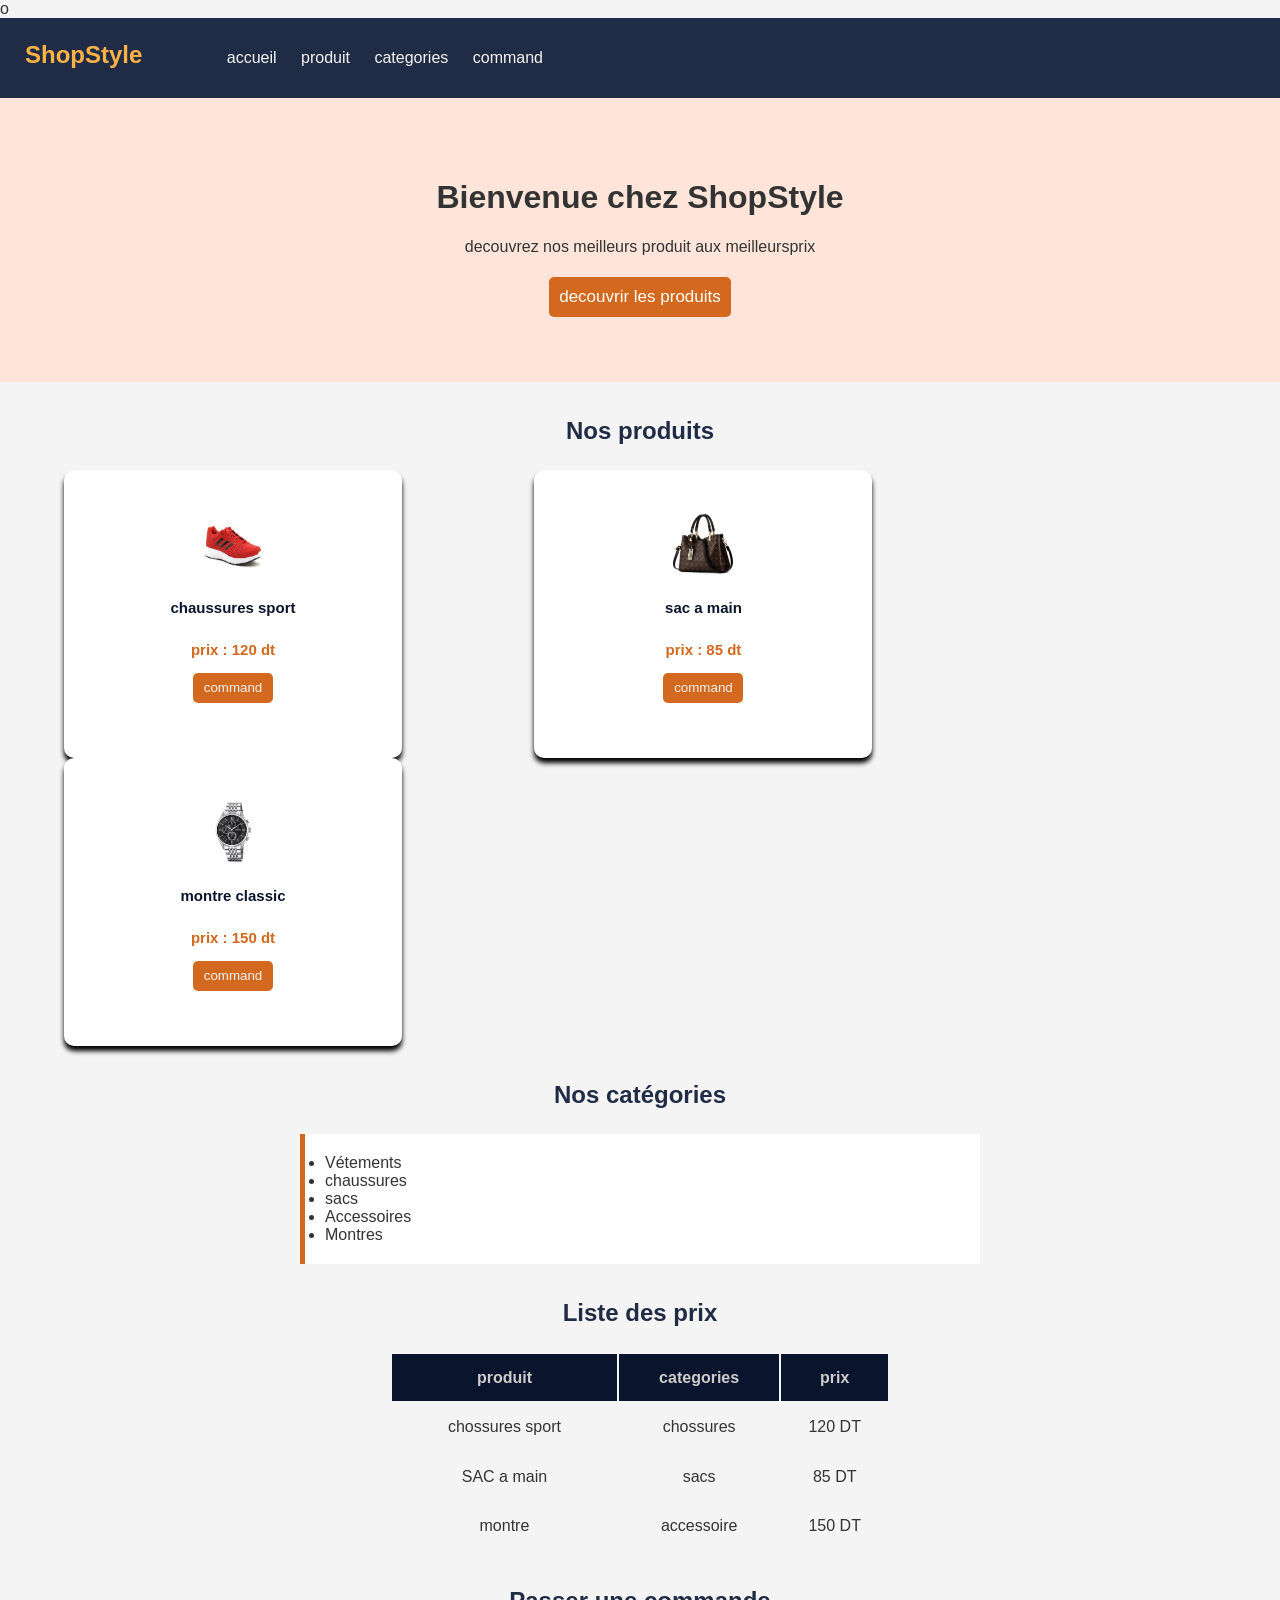
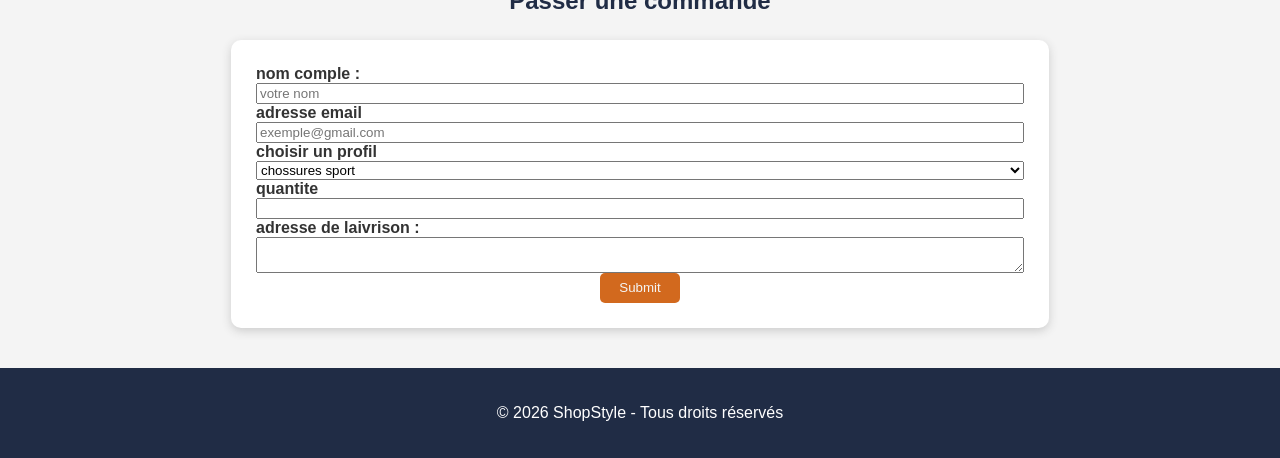
<file: index.html>
o<!DOCTYPE html>
<html lang="fr">
<head>
    <meta charset="UTF-8">
    <meta name="viewport" content="width=device-width, initial-scale=1.0">
    <title>ShopStyle - Boutique en ligne</title>
    <link rel="stylesheet" href="style.css">
</head>
<body>

    <!-- Navigation -->
    <nav>
        <h2 class="logo">ShopStyle</h2>
        <ul id="block" >
            <li  class="ligne"><a href=""></a>accueil</a></li>
            <li  class="ligne"><a href=""></a>produit</a></li>
            <li  class="ligne"><a href=""></a>categories</a></li>
            <li  class="ligne"><a href=""></a> command</a></li>
        </ul>
       
    </nav>

    <!-- Accueil -->
    <header id="accueil">
       <h1>Bienvenue chez ShopStyle</h1>
       <p>decouvrez nos meilleurs produit aux meilleursprix</p>
       <input id="btn" type="button" value="decouvrir les produits">
    </header>

    <!-- Produits -->
    <section id="produits">
        <h2 class="titre">Nos produits</h2>
         <div id="div1">
            <img src="chaussures.jpg" alt="">
            <h5 class="nom">chaussures sport  </h5>
            <p class="prix">prix : 120 dt </p>
            <input class="cmd" type="button" value="command">
         </div>
         <div id="div2">
            <img src="sac.jpg" alt="">
            <h5 class="nom">sac a main </h5>
            <p class="prix">prix : 85 dt </p>
            <input class="cmd" type="button" value="command">
         </div>
         <div id="div3">
            <img src="montre.jpg" alt="">
            <h5 class="nom">montre classic   </h5>
            <p class="prix">prix : 150 dt </p>
            <input class="cmd" type="button" value="command">
         </div>
        
    </section>

    <!-- Catégories -->
    <section id="categories">
        <h2 class="titre">Nos catégories</h2>
        <div id="cat">
        <ul id="list">
            <li>Vétements</li>
            <li>chaussures </li>
            <li>sacs</li>
            <li>Accessoires</li>
            <li>Montres</li>
        </ul>
        </div>
    </section>

    <!-- Tableau -->
    <section id="tableau">
        <h2 class="titre">Liste des prix</h2>
        <table>
            <tr>
                <th>produit</th>
                <th>categories</th>
                <th>prix</th>
            </tr>
            <tr>
                <td>chossures sport </td>
                <td>chossures </td>
                <td> 120 DT </td>
            </tr>
            <tr>
                <td>SAC a main  </td>
                <td>sacs </td>
                <td> 85 DT </td>
            </tr>
            <tr>
                <td> montre </td>
                <td> accessoire  </td>
                <td> 150 DT </td>
            </tr>
        </table>
      
    </section>

    <!-- Formulaire -->
    <section id="commande">
        <h2 class="titre">Passer une commande</h2>
        <form action="">
            <label for="">nom comple :</label><br>
            <input type="text" placeholder="votre nom " class="bb"><br>
            <label for="">adresse email</label><br>
            <input type="email" name="" id="" class="bb" placeholder="exemple@gmail.com"><br>
            <label for="">choisir un profil </label><br>
            <select name="" id="" class="bb" ><br>
                <option value="">chossures sport</option>
                <option value="">monte</option>
                <option value="">sacs</option>
            </select>
            <label for="">quantite</label><br>
            <input type="number" name="" id="" class="bb" ><br>
            <label for="">adresse de laivrison :</label> <br>
            <textarea name="" id="" class="bb" ></textarea> <br>
            <input type="submit" id="bt" class="cmd">
        </form>
       
    </section>

    <!-- Pied de page -->
    <footer>
        <p>&copy; 2026 ShopStyle - Tous droits réservés</p>
    </footer>

</body>
</html>
</file>
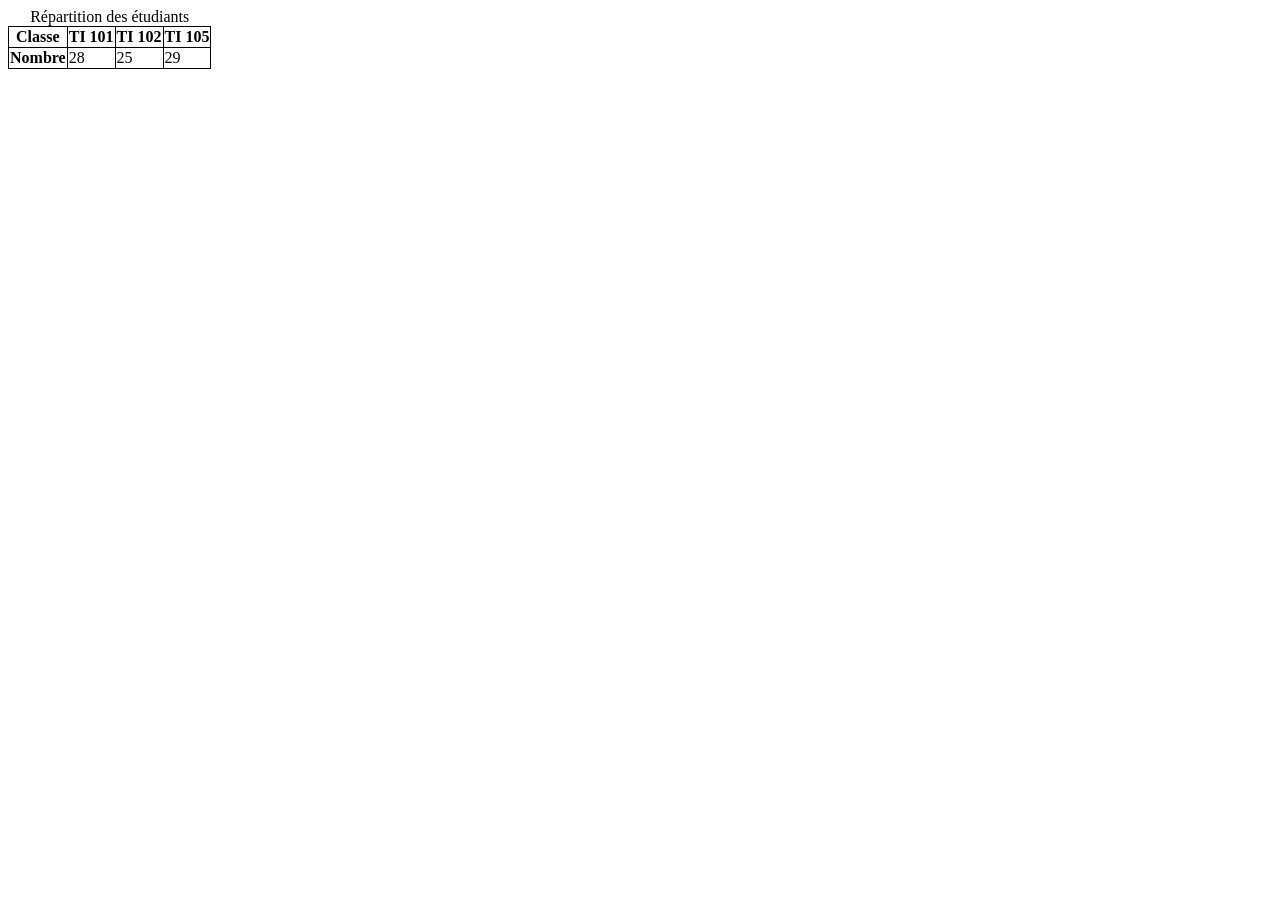
<file: EX1.html>
<!DOCTYPE html>
<html>
<head>
    <meta charset="utf-8" />
    <title>Exercice 1</title>
    <style>
        table, th, td {
            border: 1px solid black;
            border-collapse: collapse;
        }
        /* Essais question 4 :
           border: 1px dotted red;  border: 2px dashed blue;  border: 2px hidden green; */
    </style>
</head>
<body>
    <table>
        <caption> Répartition des étudiants</caption>
        <tr>
            <th> Classe </th> <th> TI 101 </th> <th> TI 102 </th> <th> TI 105 </th>
        </tr>
        <tr>
            <th> Nombre </th> <td> 28 </td> <td> 25 </td> <td> 29 </td>
        </tr>
    </table>
</body>
</html>
</file>
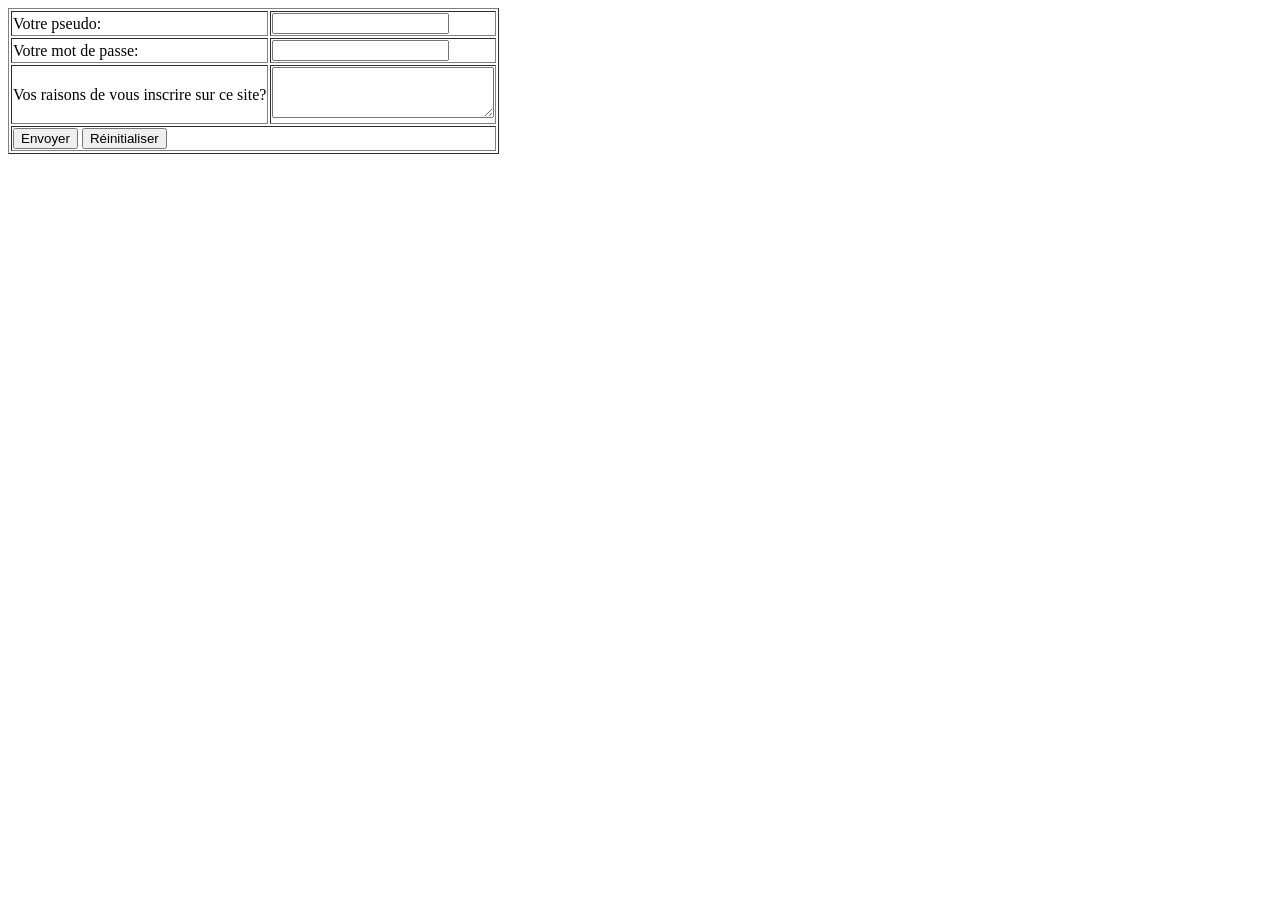
<file: ex1.html>
<!DOCTYPE html>
<html>
<head>
    <meta charset="utf-8" />
    <title>Inscription</title>
</head>
<body>
    <form action="traitement.php" method="post">
        <table border="1">
            <tr>
                <td><label for="pseudo">Votre pseudo:</label></td>
                <td><input type="text" id="pseudo" name="pseudo" /></td>
            </tr>
            <tr>
                <td><label for="mdp">Votre mot de passe:</label></td>
                <td><input type="password" id="mdp" name="mdp" /></td>
            </tr>
            <tr>
                <td><label for="raisons">Vos raisons de vous inscrire sur ce site?</label></td>
                <td><textarea id="raisons" name="raisons" cols="25" rows="3"></textarea></td>
            </tr>
            <tr>
                <td colspan="2">
                    <input type="submit" value="Envoyer" />
                    <input type="reset" value="Réinitialiser" />
                </td>
            </tr>
        </table>
    </form>
</body>
</html>
</file>
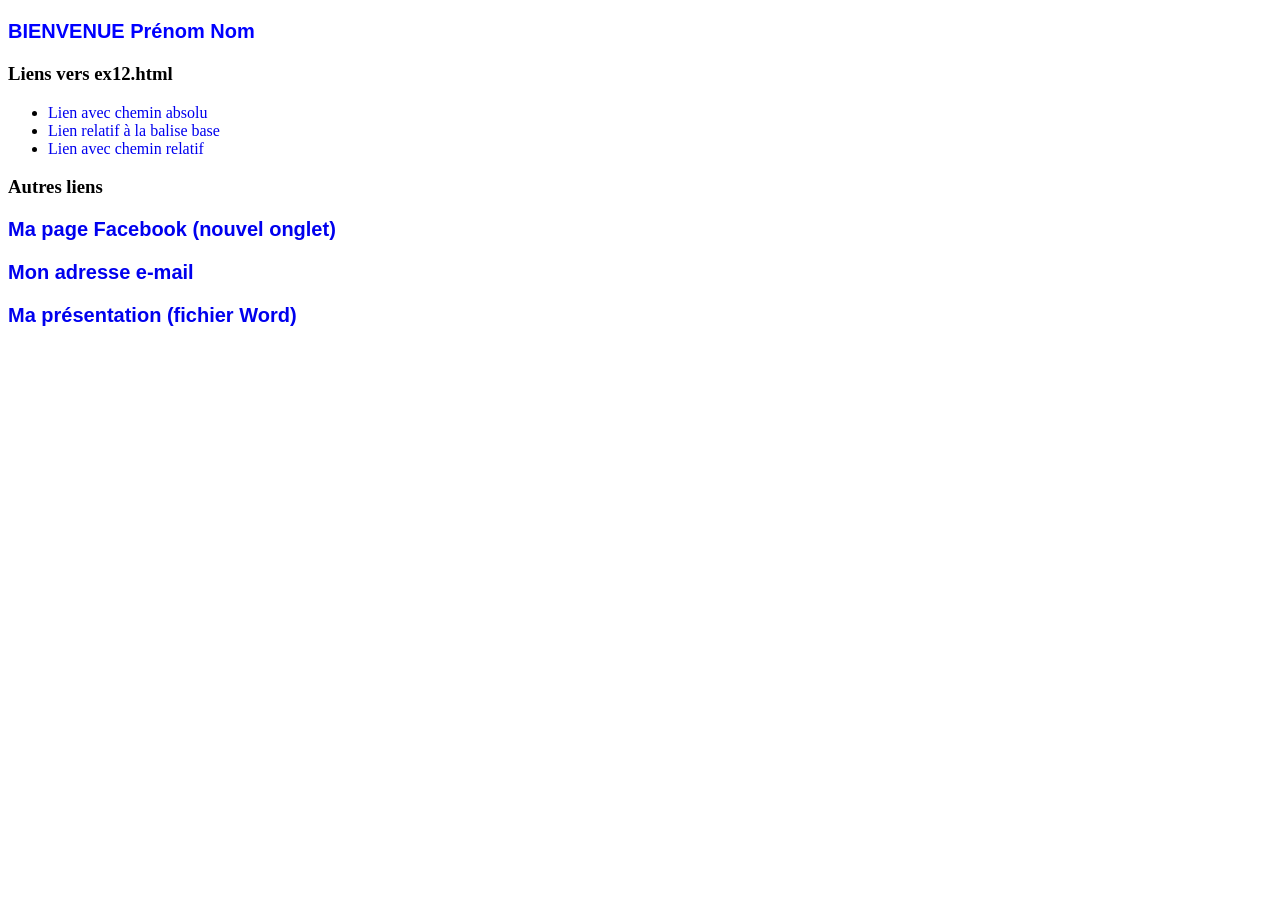
<file: ex11.html>
<!DOCTYPE html>
<html>
<head>
<meta charset="utf-8"/>
<title>ex11</title>

<base href="http://localhost/exercice1/" />
<style>
    p{ font-family: Arial; font-weight: bold; font-size: 20px; color: blue; }
    a { text-decoration: none; }
</style>
</head>
<body>
    <p>BIENVENUE Prénom Nom</p>

    <h3>Liens vers ex12.html</h3>
    <ul>
        <li><a href="file:///C:/NomPrenom/TP2/exercice1/ex12.html">Lien avec chemin absolu</a></li>
        <li><a href="ex12.html">Lien relatif à la balise base</a></li>
        <li><a href="./ex12.html" >Lien avec chemin relatif</a></li>
    </ul>

    <h3>Autres liens</h3>
    <p><a href="https://www.facebook.com/" target="_blank">Ma page Facebook (nouvel onglet)</a></p>
    <p><a href="mailto:mohamedaminehchaichi07@gmail.com">Mon adresse e-mail</a></p>
    <p><a href="presentation.docx">Ma présentation (fichier Word)</a></p>
</body>
</html>
</file>
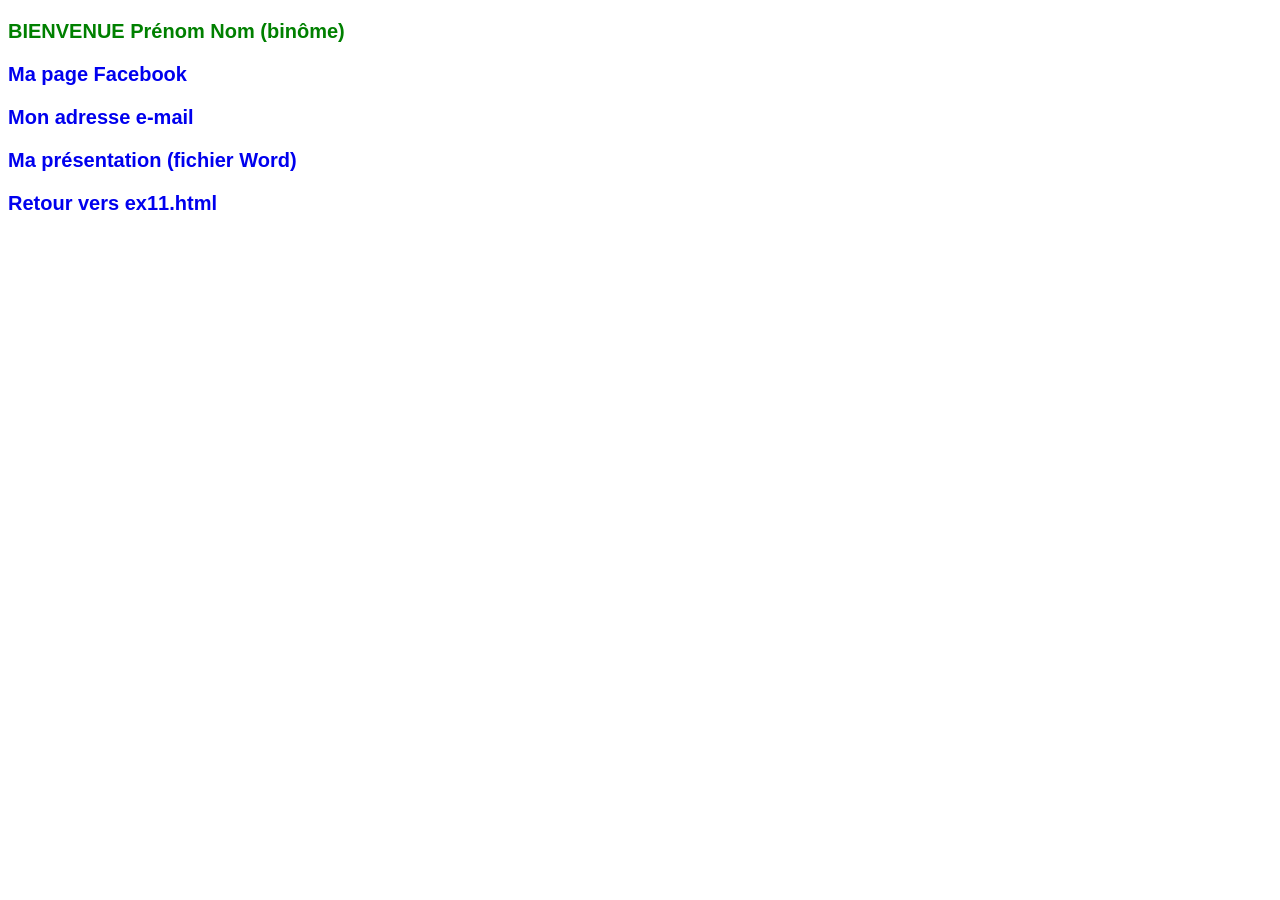
<file: ex12.html>
<!DOCTYPE html>
<html>
<head>
<meta charset="utf-8"/>
<title>ex12</title>
<style>
    p { font-family: Arial; font-weight: bold; font-size: 20px; color: green; }
    a { text-decoration: none; }
</style>
</head>
<body>
    <p>BIENVENUE Prénom Nom (binôme)</p>
    <p><a href="https://www.facebook.com/" target="_blank">Ma page Facebook</a></p>
    <p><a href="mailto:binome@example.com">Mon adresse e-mail</a></p>
    <p><a href="presentation.docx">Ma présentation (fichier Word)</a></p>
    <p><a href="ex11.html">Retour vers ex11.html</a></p>
</body>
</html>
</file>
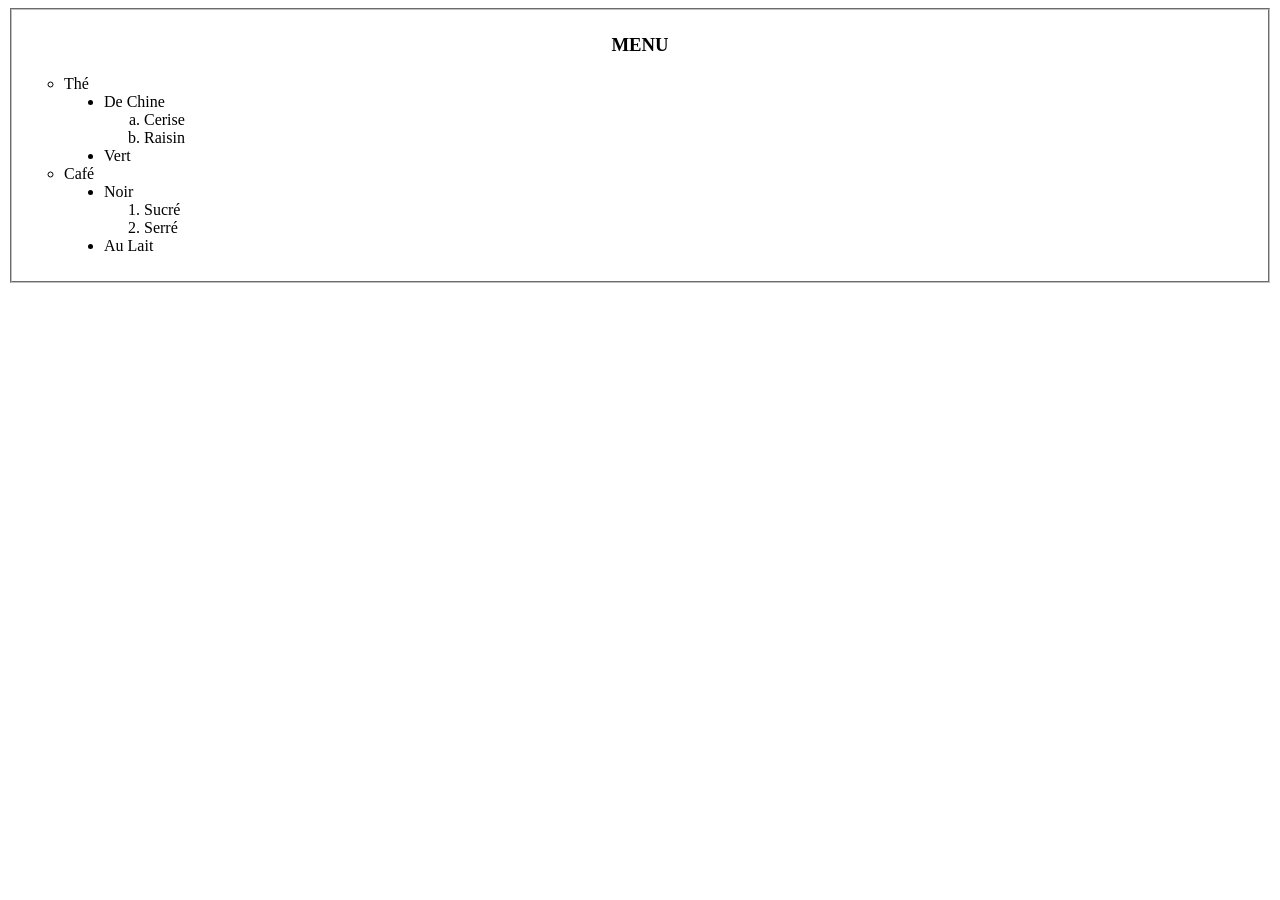
<file: EX2.html>
<!DOCTYPE html>
<html>
<head>
<meta charset="utf-8"/>
<title>Menu</title>
<style>
    h3 { text-align: center; }
    ul.niv1 { list-style-type: circle; }
    ul.niv2 { list-style-type: disc; }
    ol.niv3a { list-style-type: lower-alpha; }
    ol.niv3b { list-style-type: decimal; }
</style>
</head>
<body>
<fieldset>
    <h3>MENU</h3>
    <ul class="niv1">
        <li>Thé
            <ul class="niv2">
                <li>De Chine
                    <ol class="niv3a">
                        <li>Cerise</li>
                        <li>Raisin</li>
                    </ol>
                </li>
                <li>Vert</li>
            </ul>
        </li>
        <li>Café
            <ul class="niv2">
                <li>Noir
                    <ol class="niv3b">
                        <li>Sucré</li>
                        <li>Serré</li>
                    </ol>
                </li>
                <li>Au Lait</li>
            </ul>
        </li>
    </ul>
</fieldset>
</body>
</html>
</file>
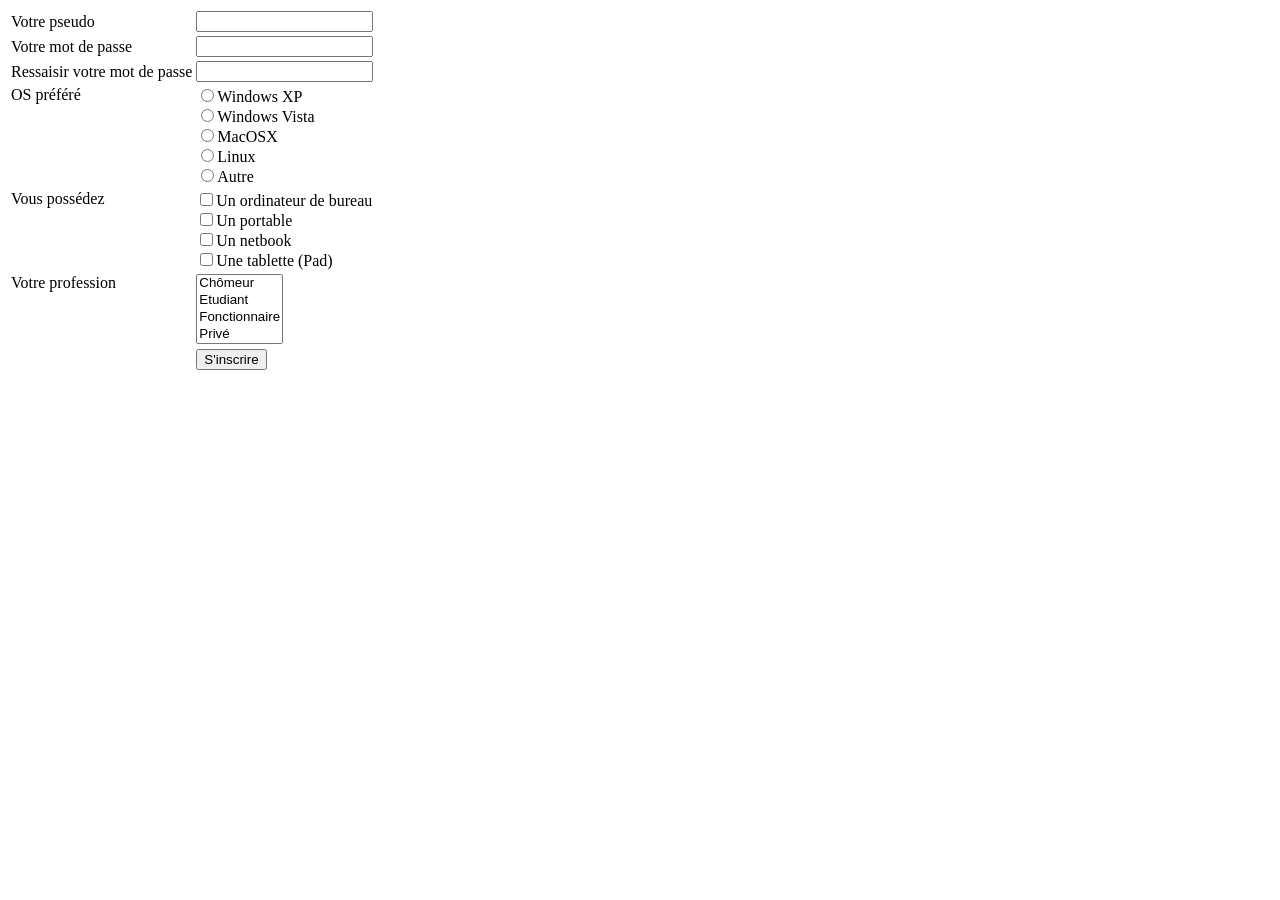
<file: ex2.html>
<!DOCTYPE html>
<html>
<head>
    <meta charset="utf-8" />
    <title>Exercice 2</title>
</head>
<body>
    <form action="traitement.php" method="post">
        <table>
            <tr>
                <td aligne="right"><label >Votre pseudo</label></td>
                <td><input type="text"  /></td>
            </tr>
            <tr>
                <td aligne="right"><label >Votre mot de passe</label></td>
                <td><input type="password" /></td>
            </tr>
            <tr>
                <td aligne="right"><label >Ressaisir votre mot de passe</label></td>
                <td><input type="password"  /></td>
            </tr>
            <tr>
                <td valign="top">OS préféré</td>
                <td>
                    <input type="radio"   /><label >Windows XP</label><br />
                    <input type="radio"   /><label>Windows Vista</label><br />
                    <input type="radio" /><label >MacOSX</label><br />
                    <input type="radio"  /><label >Linux</label><br />
                    <input type="radio"  /><label >Autre</label>
                </td>
            </tr>
            <tr>
                <td valign="top">Vous possédez</td>
                <td>
                    <input type="checkbox"    /><label >Un ordinateur de bureau</label><br />
                    <input type="checkbox"    /><label >Un portable</label><br />
                    <input type="checkbox"   /><label >Un netbook</label><br />
                    <input type="checkbox"    /><label >Une tablette (Pad)</label>
                </td>
            </tr>
            <tr>
                <td valign="top">Votre profession</td>
                <td>
                    <select name="profession" size="4">
                        <option>Chômeur</option>
                        <option>Etudiant</option>
                        <option>Fonctionnaire</option>
                        <option>Privé</option>
                        <option>Autre</option>
                    </select>
                </td>
            </tr>
            <tr>
                <td></td>
                <td><input type="submit" value="S'inscrire" /></td>
            </tr>
        </table>
    </form>
</body>
</html>
</file>
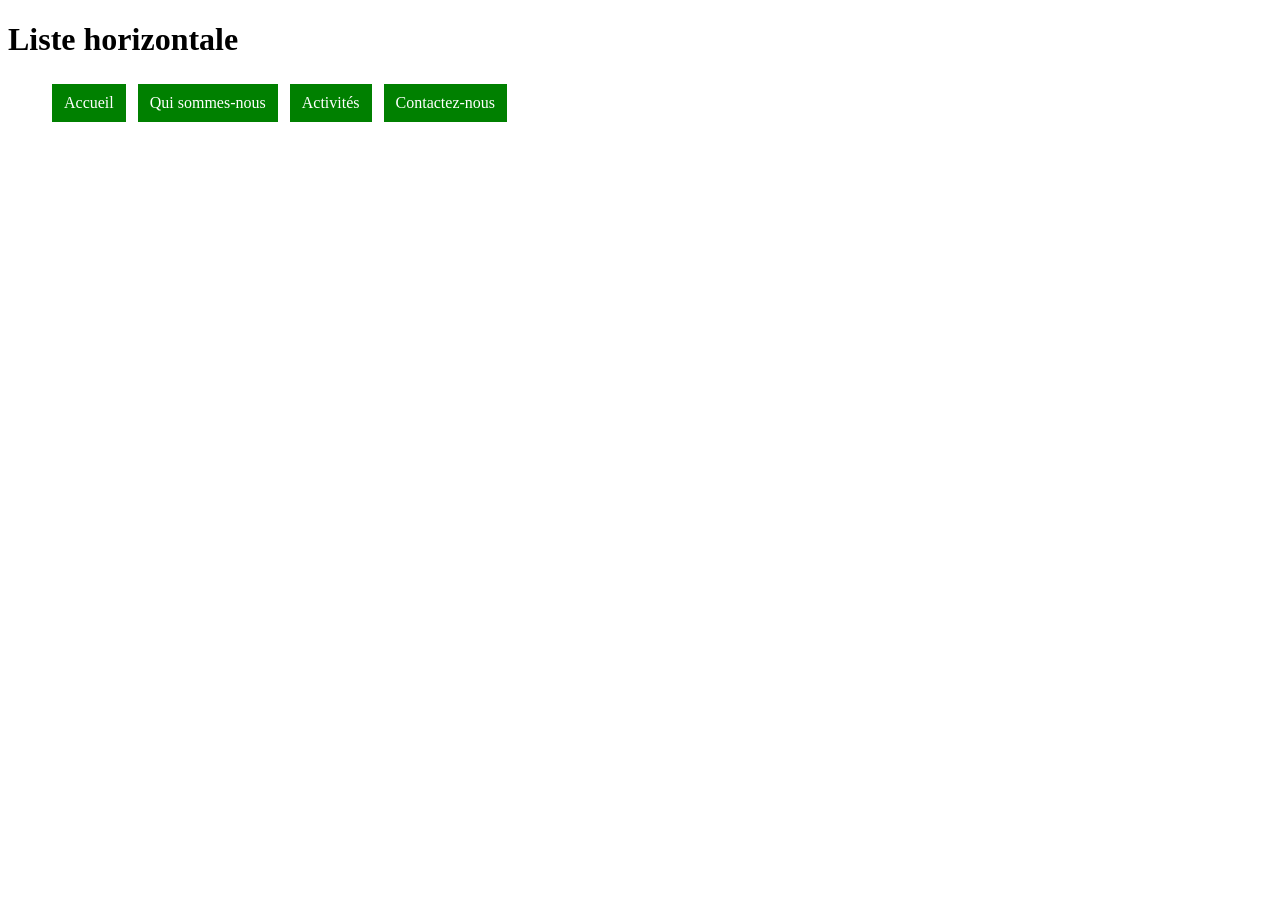
<file: EX3.html>
<!DOCTYPE html>
<html>
<head>
<meta charset="utf-8"/>
<title>Liste horizontale</title>
<style>
    ul { list-style-type: none; }
    li { display: inline-block; background-color: green; padding: 10px 12px; margin: 4px; }
    li a { color: white; text-decoration: none; }
</style>
</head>
<body>
    <h1>Liste horizontale</h1>
    <ul>
        <li><a href="EX1.html">Accueil</a></li>
        <li><a href="EX2.html">Qui sommes-nous</a></li>
        <li><a href="EX3.html">Activités</a></li>
        <li><a href="EX4.html">Contactez-nous</a></li>
    </ul>
</body>
</html>
</file>
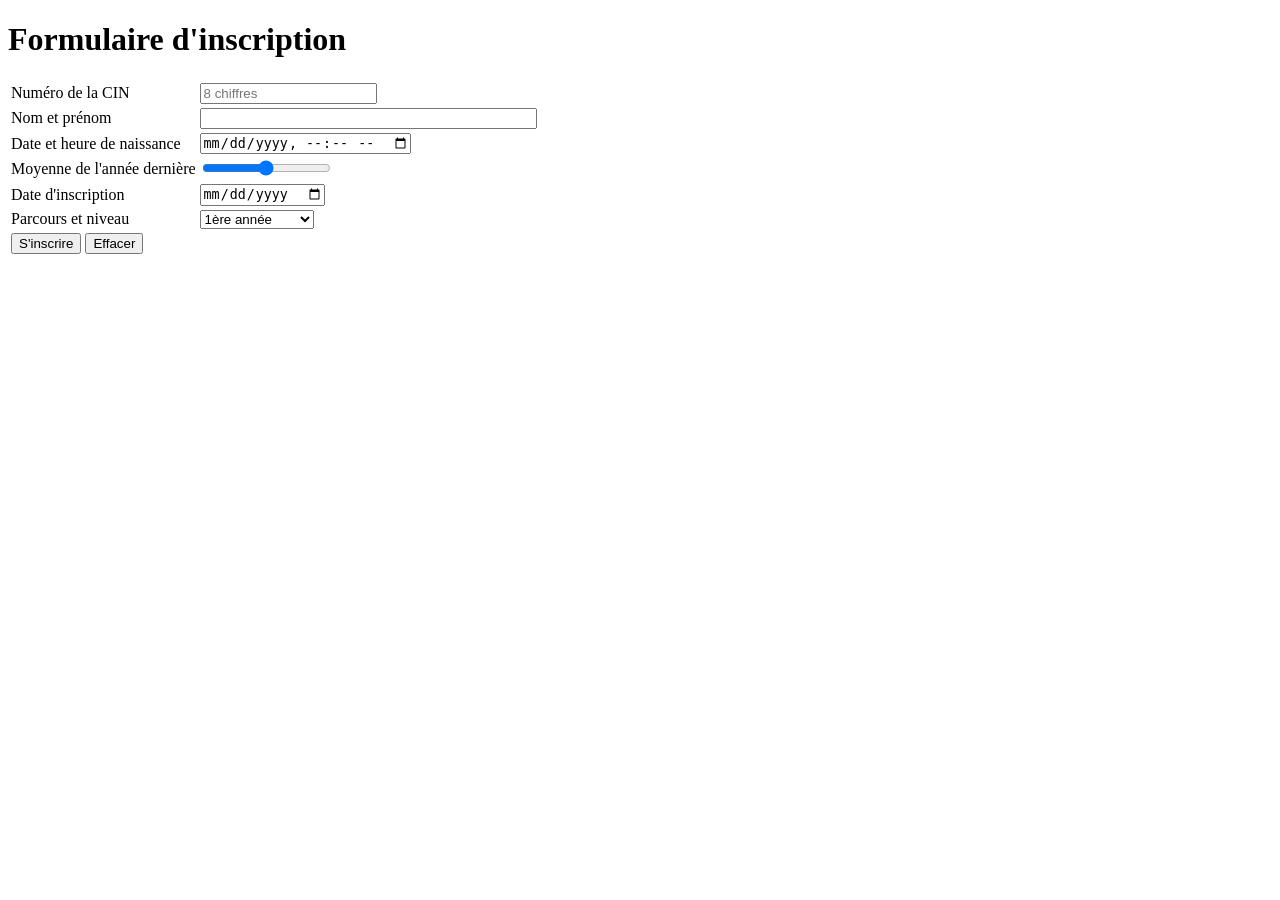
<file: ex3.html>
<!DOCTYPE html>
<html>
<head>
    <meta charset="utf-8" />
    <title>Exercice 3 - Formulaire d'inscription</title>
</head>
<body>
    <h1>Formulaire d'inscription</h1>
    <form action="traitement.php" method="post">
        <table>
            <tr>
                <td><label >Numéro de la CIN</label></td>
                <td><input type="text" pattern="[0-9]{8}" maxlength="8" minlength="8" inputmode="numeric" placeholder="8 chiffres" required /></td>
            </tr>
            <tr>
                <td><label >Nom et prénom</label></td>
                <td><input type="text" maxlength="40" size="40" required /></td>
            </tr>
            <tr>
                <td><label >Date et heure de naissance</label></td>
                <td><input type="datetime-local"  /></td>
            </tr>
            <tr>
                <td><label >Moyenne de l'année dernière</label></td>
                <td><input type="range"  min="0" max="20" step="0.25" value="10"  /> </td>
            </tr>
            <tr>
                <td><label >Date d'inscription</label></td>
                <td><input type="date"  /></td>
            </tr>
            <tr>
                <td><label >Parcours et niveau</label></td>
                <td>
                    <select >
                        <optgroup label="TC">
                            <option >1ère année</option>
                        </optgroup>
                        <optgroup label="SEM">
                            <option >2ième année</option>
                            <option >3ième année</option>
                        </optgroup>
                        <optgroup label="DSI">
                            <option >2ième année</option>
                            <option>3ième année</option>
                        </optgroup>
                        <optgroup label="RSI">
                            <option >2ième année</option>
                            <option >3ième année</option>
                        </optgroup>
                    </select>
                </td>
            </tr>
            <tr>
                <td colspan="2">
                    <input type="submit" value="S'inscrire" />
                    <input type="reset" value="Effacer" />
                </td>
            </tr>
        </table>
    </form>
</body>
</html>
</file>
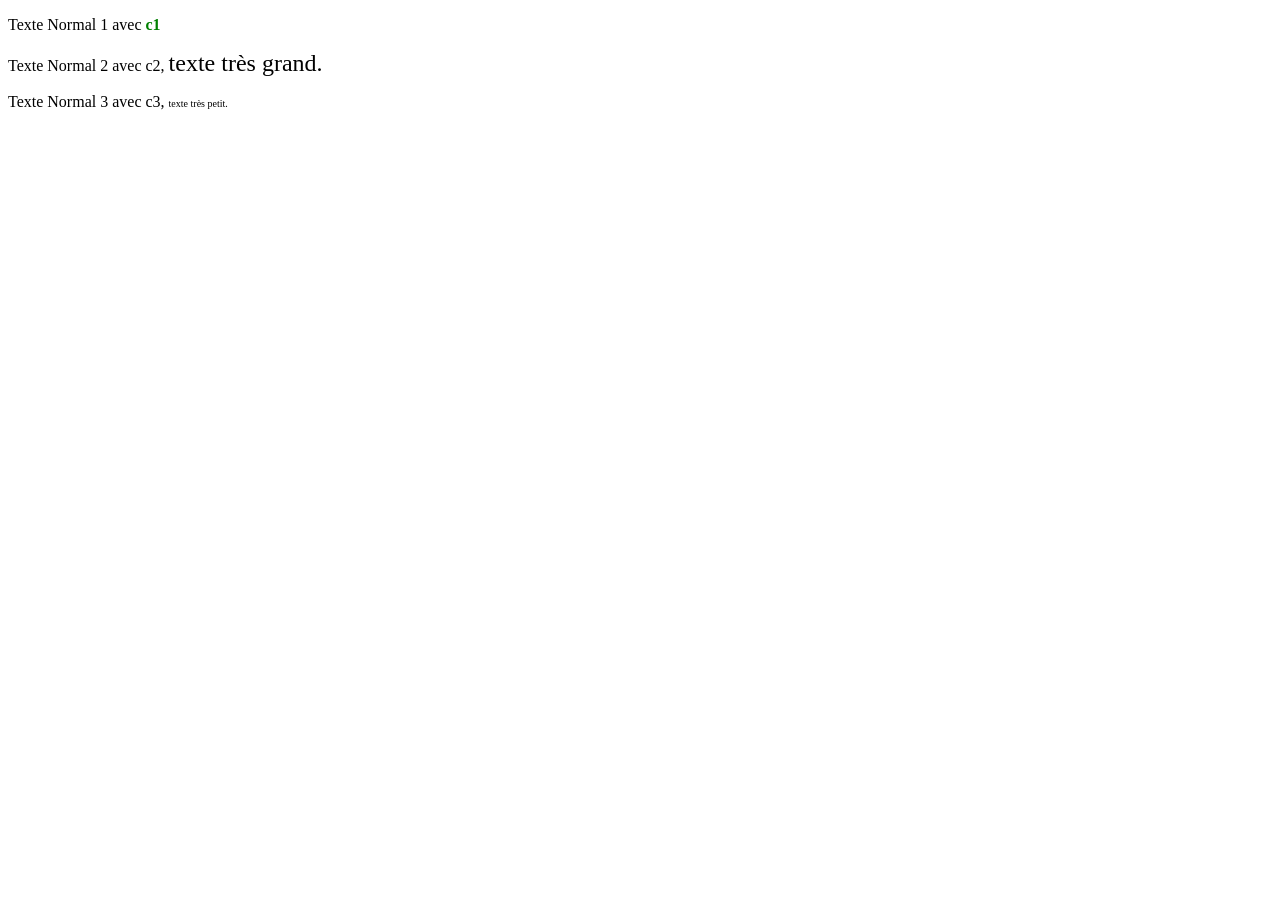
<file: EX4.html>
<!DOCTYPE html>
<html>
<head>
    <meta charset="utf-8" />
    <title>Exercice 4</title>
    <link rel="stylesheet" href="Ex4Style.css">
</head>
<body>
    <p>Texte Normal 1 avec <span class="c1">c1</span></p>
    <p>Texte Normal 2 avec c2, <span class="c2">texte très grand.</span></p>
    <p>Texte Normal 3 avec c3, <span class="c3">texte très petit.</span></p>
</body>
</html>
</file>
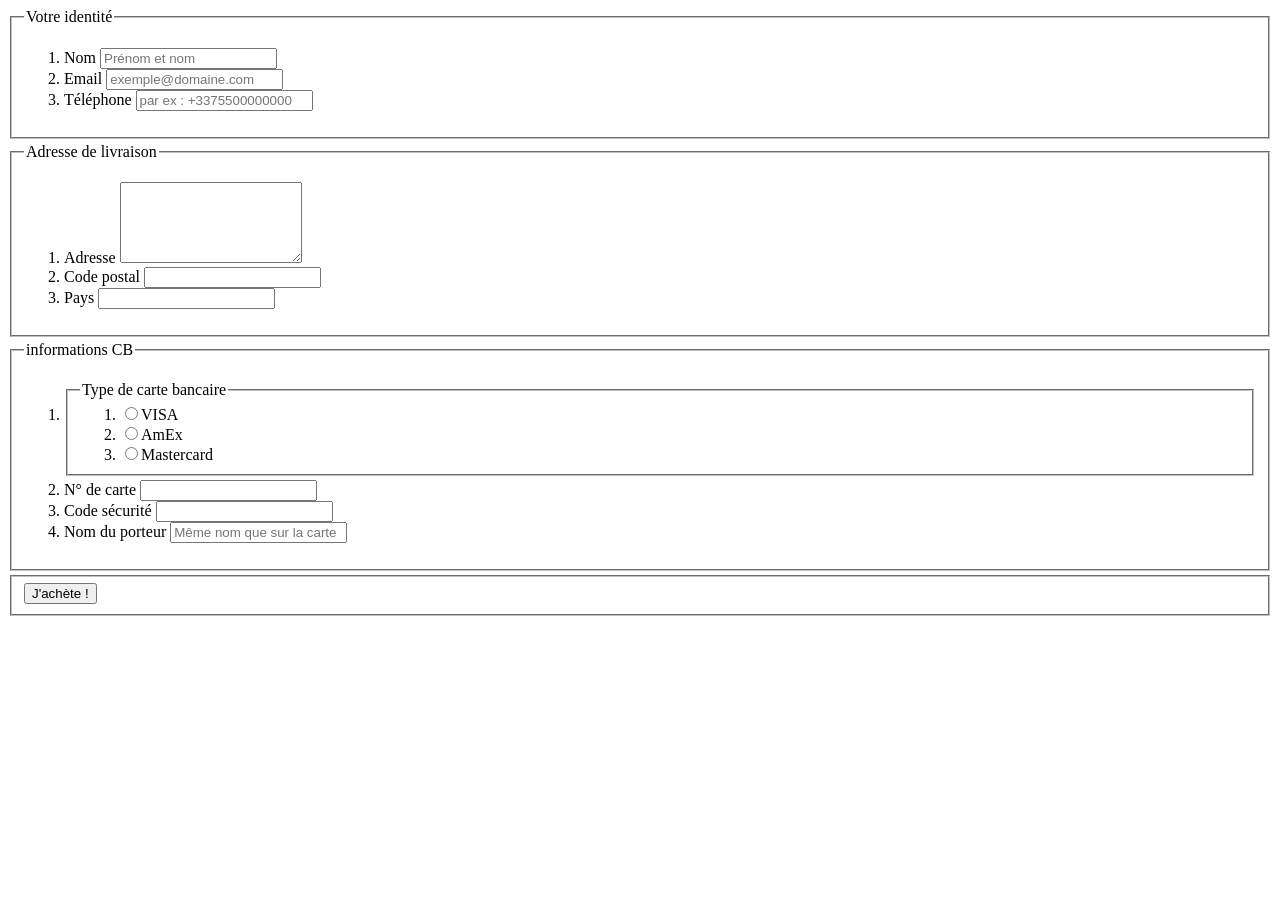
<file: ex4.html>
<!DOCTYPE html>
<html>
<head>
    <meta charset="utf-8" />
    <title>Exercice 4</title>
    <style>
        ol { list-style-type: decimal; }
        fieldset { margin-bottom: 4px; }
        td { vertical-align: bottom; }
    </style>
</head>
<body>
<form action="traitement.php" method="post">
    <fieldset>
        <legend>Votre identité</legend>
        <ol>
            <li><label >Nom</label> <input type="text"  placeholder="Prénom et nom" /></li>
            <li><label >Email</label> <input type="email"  placeholder="exemple@domaine.com" /></li>
            <li><label >Téléphone</label> <input type="tel"  placeholder="par ex : +3375500000000" /></li>
        </ol>
    </fieldset>

    <fieldset>
        <legend>Adresse de livraison</legend>
        <ol>
            <li><label >Adresse</label> <textarea   rows="5" cols="20"></textarea></li>
            <li><label >Code postal</label> <input type="text"  /></li>
            <li><label >Pays</label> <input type="text"  /></li>
        </ol>
    </fieldset>

    <fieldset>
        <legend>informations CB</legend>
        <ol>
            <li>
                <fieldset>
                    <legend>Type de carte bancaire</legend>
                    <ol>
                        <li><input type="radio" name="carte" /><label >VISA</label></li>
                        <li><input type="radio" name="carte" /><label >AmEx</label></li>
                        <li><input type="radio" name="carte"  /><label >Mastercard</label></li>
                    </ol>
                </fieldset>
            </li>
            <li><label >N° de carte</label> <input type="text"  /></li>
            <li><label >Code sécurité</label> <input type="text"  /></li>
            <li><label >Nom du porteur</label> <input type="text"  placeholder="Même nom que sur la carte" /></li>
        </ol>
    </fieldset>

    <fieldset>
        <input type="submit" value="J'achète !" />
    </fieldset>
</form>
</body>
</html>
</file>
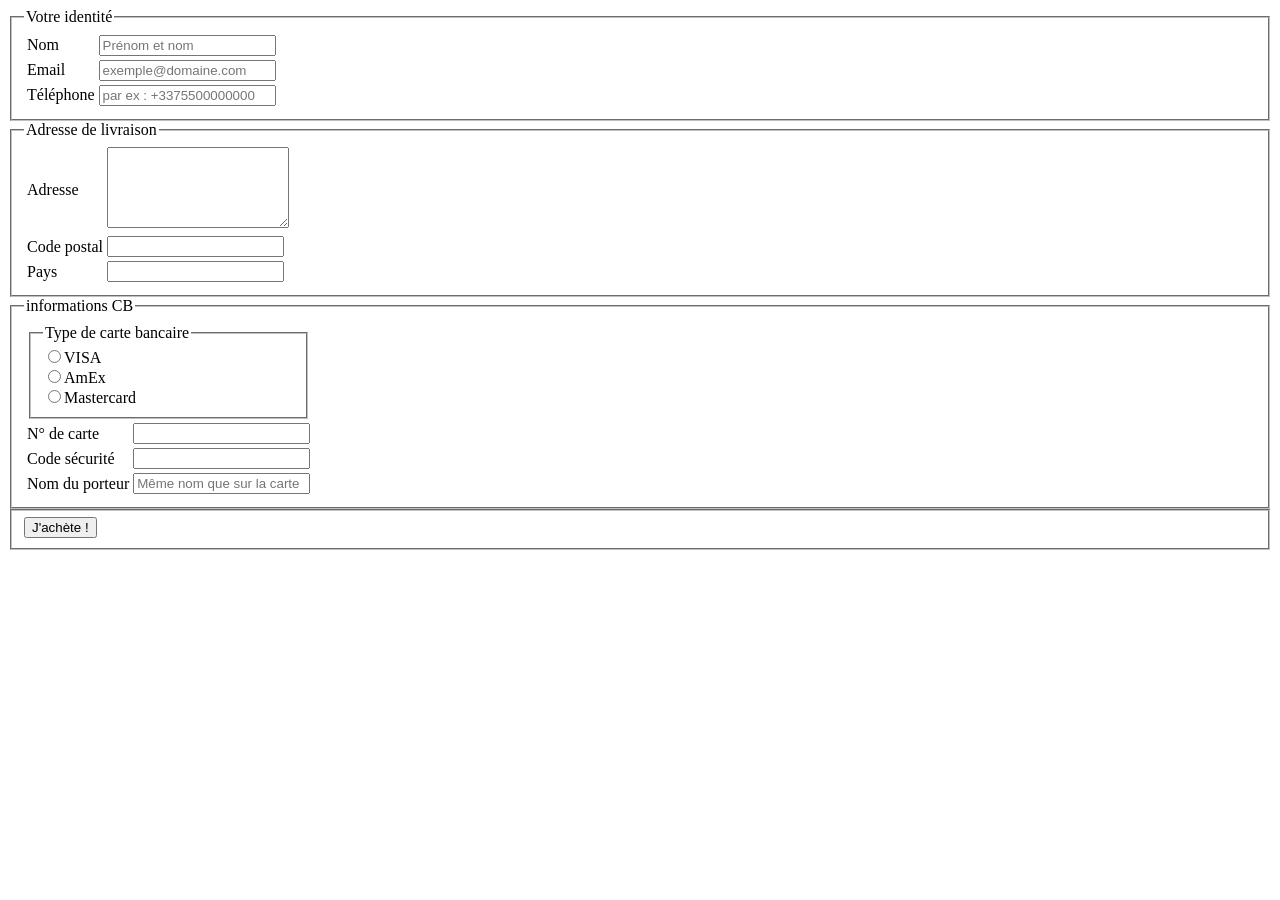
<file: ex4_tableau.html>
<!DOCTYPE html>
<html>
<head>
    <meta charset="utf-8" />
    <title>Exercice 4 - avec tableaux</title>
</head>
<body>
<form action="traitement.php" method="post">
    <fieldset>
        <legend>Votre identité</legend>
        <table>
            <tr><td><label >Nom</label></td><td><input type="text" placeholder="Prénom et nom" /></td></tr>
            <tr><td><label >Email</label></td><td><input type="email"  placeholder="exemple@domaine.com" /></td></tr>
            <tr><td><label >Téléphone</label></td><td><input type="tel"  placeholder="par ex : +3375500000000" /></td></tr>
        </table>
    </fieldset>
    <fieldset>
        <legend>Adresse de livraison</legend>
        <table>
            <tr><td><label >Adresse</label></td><td><textarea  rows="5" cols="20"></textarea></td></tr>
            <tr><td><label >Code postal</label></td><td><input type="text"  /></td></tr>
            <tr><td><label >Pays</label></td><td><input type="text"  /></td></tr>
        </table>
    </fieldset>
    <fieldset>
        <legend>informations CB</legend>
        <table>
            <tr>
                <td colspan="2">
                    <fieldset>
                        <legend>Type de carte bancaire</legend>
                        <input type="radio" name="carte" /><label >VISA</label><br />
                        <input type="radio" name="carte"  /><label >AmEx</label><br />
                        <input type="radio" name="carte"  /><label >Mastercard</label>
                    </fieldset>
                </td>
            </tr>
            <tr><td><label >N° de carte</label></td><td><input type="text" /></td></tr>
            <tr><td><label >Code sécurité</label></td><td><input type="text" /></td></tr>
            <tr><td><label >Nom du porteur</label></td><td><input type="text"  placeholder="Même nom que sur la carte" /></td></tr>
        </table>
    </fieldset>
    <fieldset><input type="submit" value="J'achète !" /></fieldset>
</form>
</body>
</html>
</file>
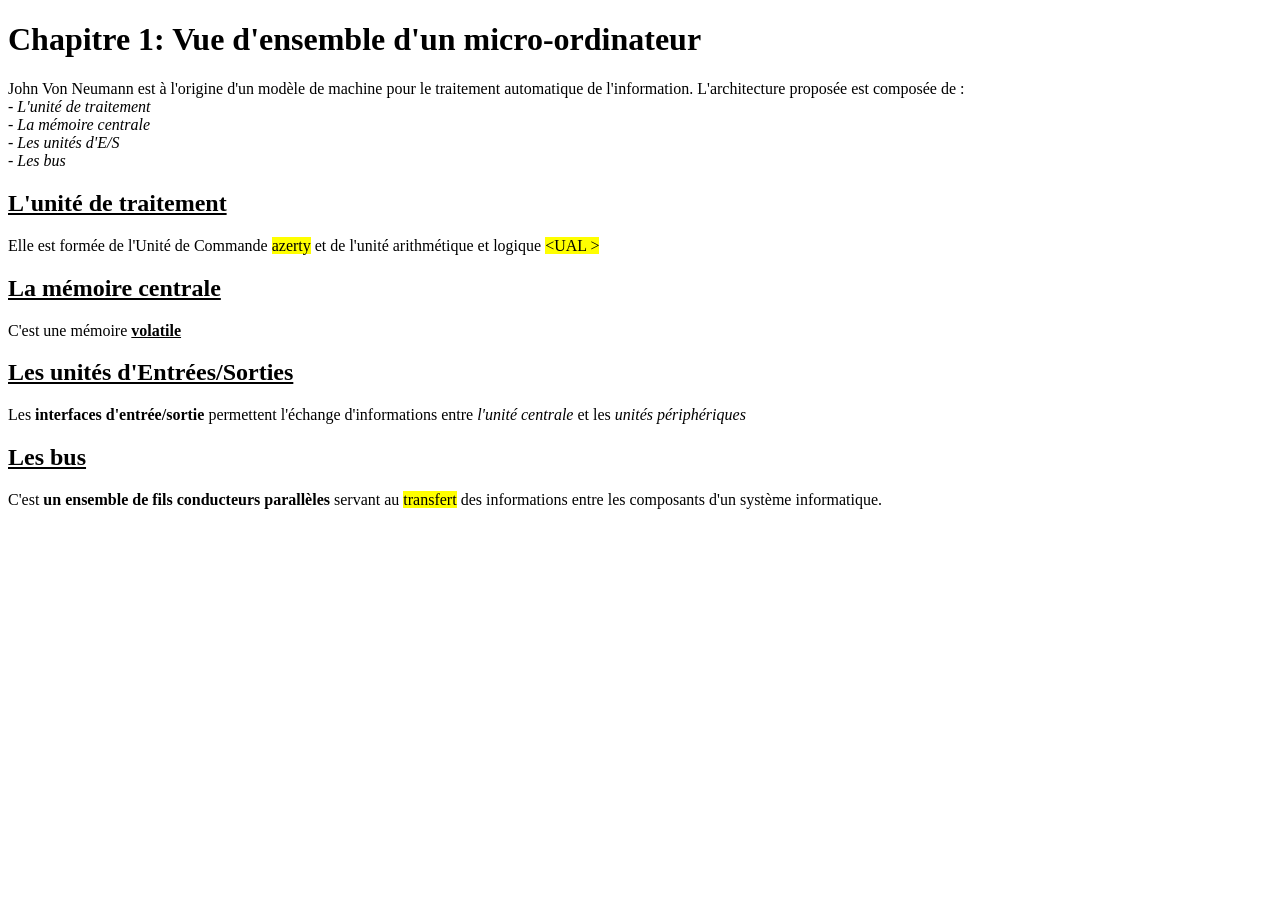
<file: EX5.html>
<!DOCTYPE html>
<html>
<head>
    <meta charset="utf-8" />
    <title>Exercice 5</title>
</head>
<body>
    <h1>Chapitre 1: Vue d'ensemble d'un micro-ordinateur</h1>
    <p>John Von Neumann est à l'origine d'un modèle de machine pour le traitement automatique de l'information. L'architecture proposée est composée de :<br />
    <em>- L'unité de traitement<br />
    - La mémoire centrale<br />
    - Les unités d'E/S<br />
    - Les bus</em></p>
    <h2><u>L'unité de traitement</u></h2>
    <p>Elle est formée de l'Unité de Commande <mark>azerty</mark> et de l'unité arithmétique et logique <mark>&lt;UAL &gt;</mark></p>
    <h2><u>La mémoire centrale</u></h2>
    <p>C'est une mémoire <b><u>volatile</u></b></p>
    <h2><u>Les unités d'Entrées/Sorties</u></h2>
    <p>Les <b>interfaces d'entrée/sortie</b> permettent l'échange d'informations entre <i>l'unité centrale</i> et les <i>unités périphériques</i></p>
    <h2><u>Les bus</u></h2>
    <p>C'est <b>un ensemble de fils conducteurs parallèles</b> servant au <mark>transfert</mark> des informations entre les composants d'un système informatique.</p>
</body>
</html>
</file>
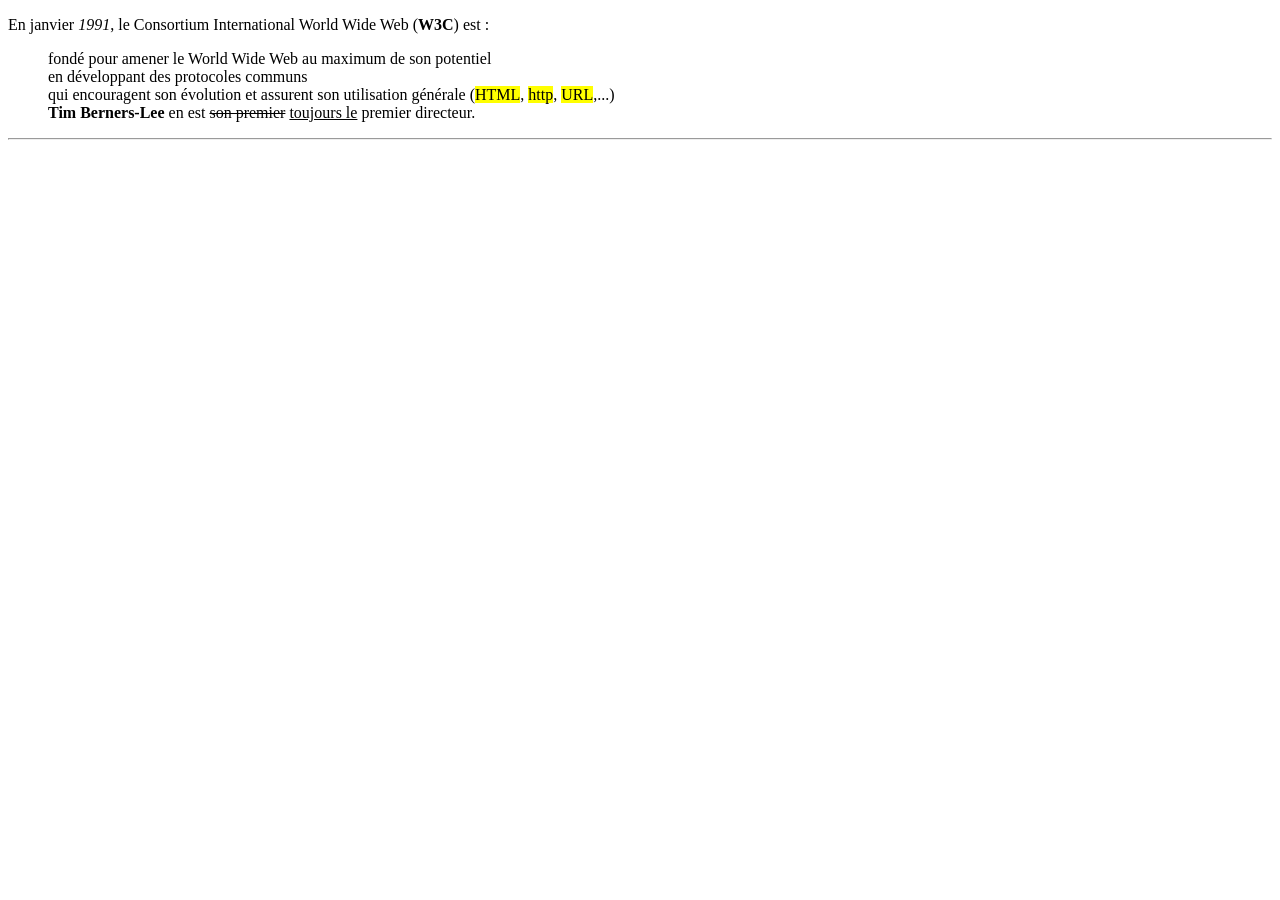
<file: EX6.html>
<!DOCTYPE html>
<html>
<head>
    <meta charset="utf-8" />
    <title>Exercice 6</title>
</head>
<body>
    <p>En janvier <i>1991</i>, le Consortium International World Wide Web (<b>W3C</b>) est :</p>
    <blockquote cite="http://www.worldwildlife.org/who/index.html">
        fondé pour amener le World Wide Web au maximum de son potentiel<br />
        en développant des protocoles communs<br />
        qui encouragent son évolution et assurent son utilisation générale
        (<mark>HTML</mark>, <mark>http</mark>, <mark>URL</mark>,...)<br />
        <b>Tim Berners-Lee</b> en est <del>son premier</del> <u>toujours le</u> premier directeur.
    </blockquote>
    <hr />
    
</body>
</html>
</file>
<file: style.css>
/* Mise en forme générale */
body {
    font-family: Arial, sans-serif;
    margin: 0;
    padding: 0;
    background-color: #f4f4f4;
    color: #333;
}

/* Navigation */
nav {
    background-color: #202c45;
    color: white;
    padding: 15px;
    position: relative;
}

.logo {
    display: inline-block;
    margin: 5px 30px 5px 10px;
    color: #ffb347;
}

ul#block {
    display: inline-block;
}
li.ligne {
    display: inline-block;
    padding: 0 10px;
}
ul#block a:hover {
    background-color: white;
    color: #1152e0;
    padding: 5px;
}
/* Section accueil */
header {
    background-color: #ffe5d9;
    text-align: center;
    padding: 60px 20px;
    position: relative;
}






/* Titres */
.titre {
    text-align: center;
    margin: 35px 0 25px;
    color: #202c45;
}

/* Boxes produits */


/* Catégories */

/* Formulaire */
form {
    width: 60%;
    margin: 20px auto 40px;
    padding: 25px;
    background-color: white;
    border-radius: 10px;
    box-shadow: 0 3px 10px #ccc;
    position: relative;
}



/* Pied de page */
footer {
    background-color: #202c45;
    color: white;
    text-align: center;
    padding: 20px;
    margin-top: 30px;
}
.ligne{
display:block;
color: #f4f4f4;
}
#btn{
color:white;
background-color: chocolate;
font-size: 17px;
border: 2px ;
border-radius: 5px;
margin: 5px;
padding: 10px;
}
img{
width: 60px;
height: 60px;
}
#div1{
width: 300px;
height: 200px;
box-shadow: 0px 5px 5px 0px   #000000;
background-color: rgb(255, 255, 255);
border-radius: 10px;
text-align: center;
margin: 0 5%;
display:inline-block;
padding: 44px 19px;
}
#div2{
width: 300px;
height: 200px;
box-shadow: 0px 5px 5px 0px   #000000;
background-color: rgb(255, 255, 255);
border-radius: 10px;
text-align: center;
margin: 0 5%;
display:inline-block;
padding: 44px 19px;

}
#div3{
width: 300px;
height: 200px;
box-shadow: 0px 5px 5px 0px   #000000;
background-color: rgb(255, 255, 255);
border-radius: 10px;
text-align: center;
margin: 0 5%;
display:inline-block;
padding: 44px 19px;

}
.nom{
color: #0a152d;
font-size: 15px;
font-weight: bold;
}
.prix{
color: chocolate;
font-size: 15px;
font-weight: bold;
}
.cmd{
color: #f4f4f4;
background-color: chocolate;
border-radius: 5px;
border: #f4f4f4;
width: 80px;
height: 30px;
}


#cat{
background-color: white;
border-left: 5px chocolate solid ;
margin-left: 300px;
margin-right: 300px;

}
#list{
padding: 20px;
}
table{
border: 5px black;
width: 500px;
height: 200px;
margin: auto;
text-align: center;
}
th{
background-color: #0a152d;
color: #ccc;

}
th:hover{
text-decoration: underline rgb(56, 131, 164);

}
label{
font-weight:bold;
}
.bb{
width:100%
}
input#bt {
    display: block;
    margin: auto;
}
</file>
<file: Ex4Style.css>
.c1 { font-weight: bold; color: green; }
.c2 { font-size: x-large; }
.c3 { font-size: x-small; }
</file>
